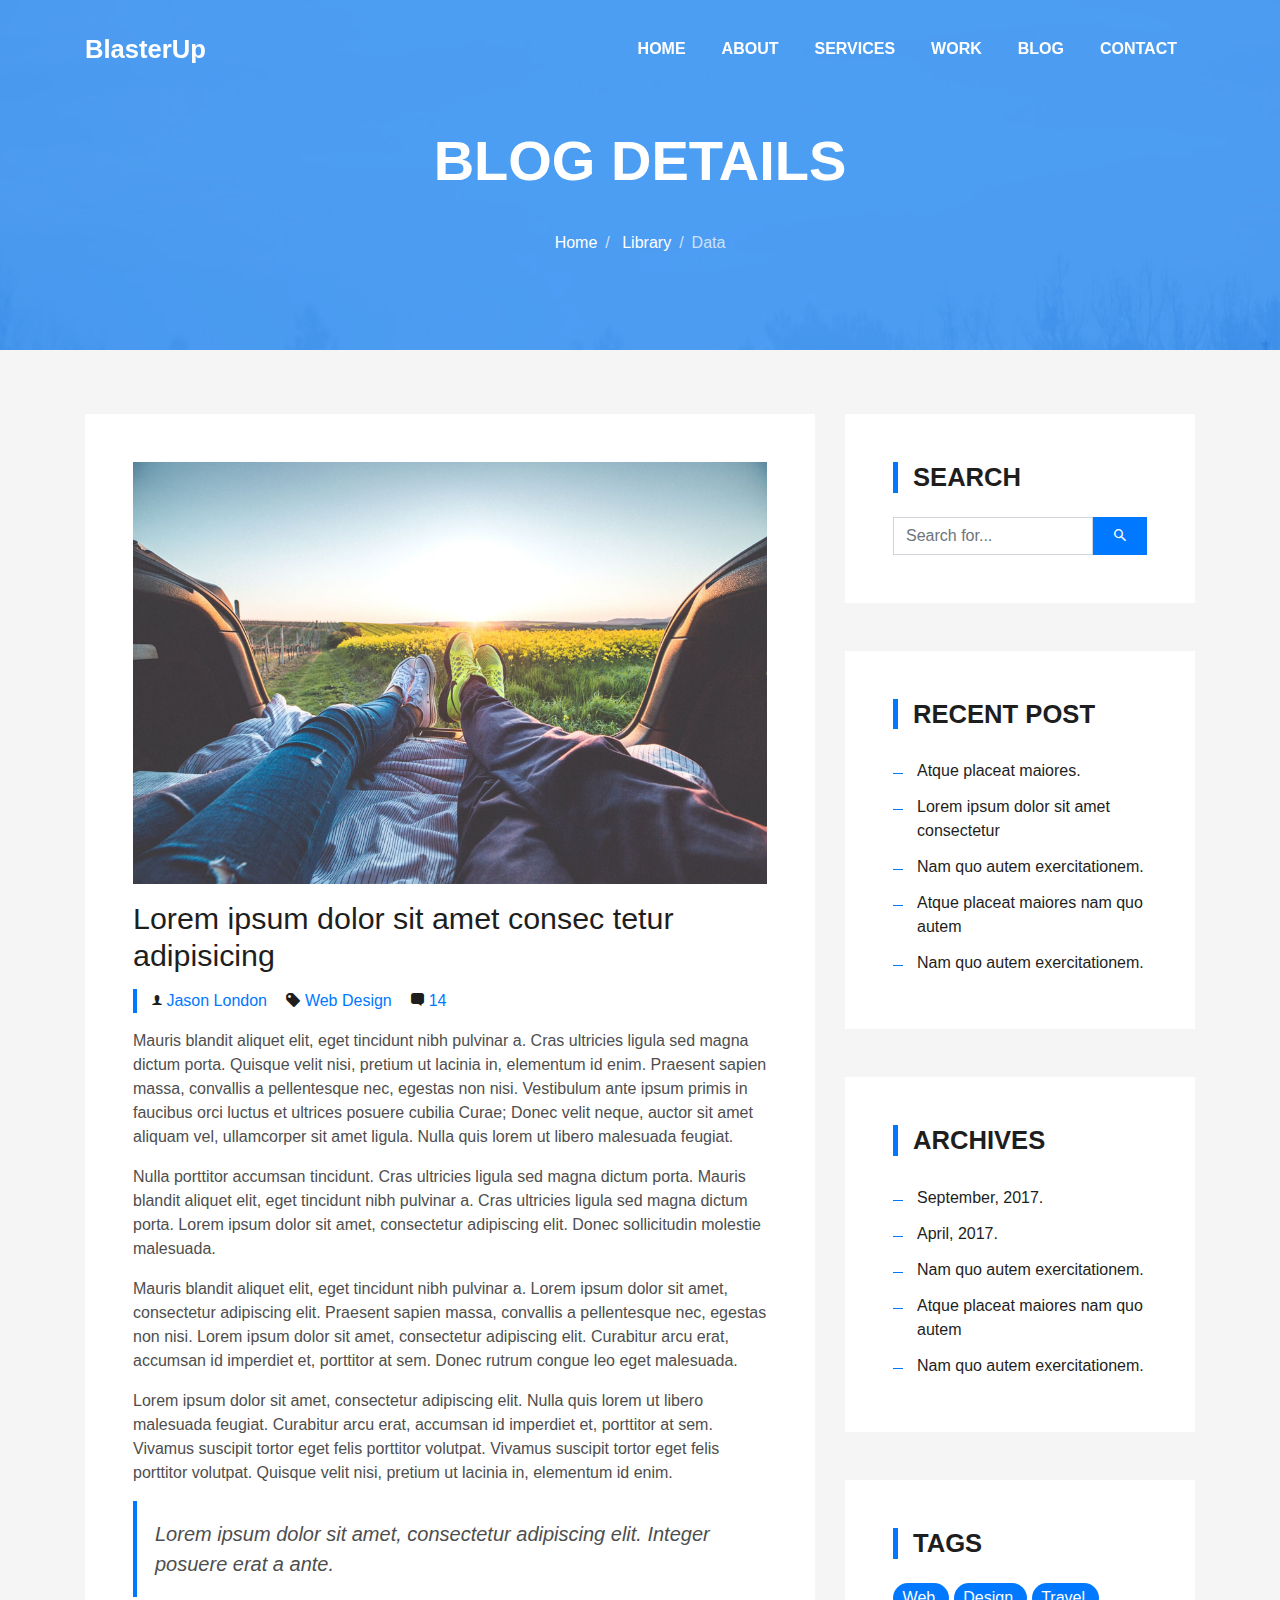
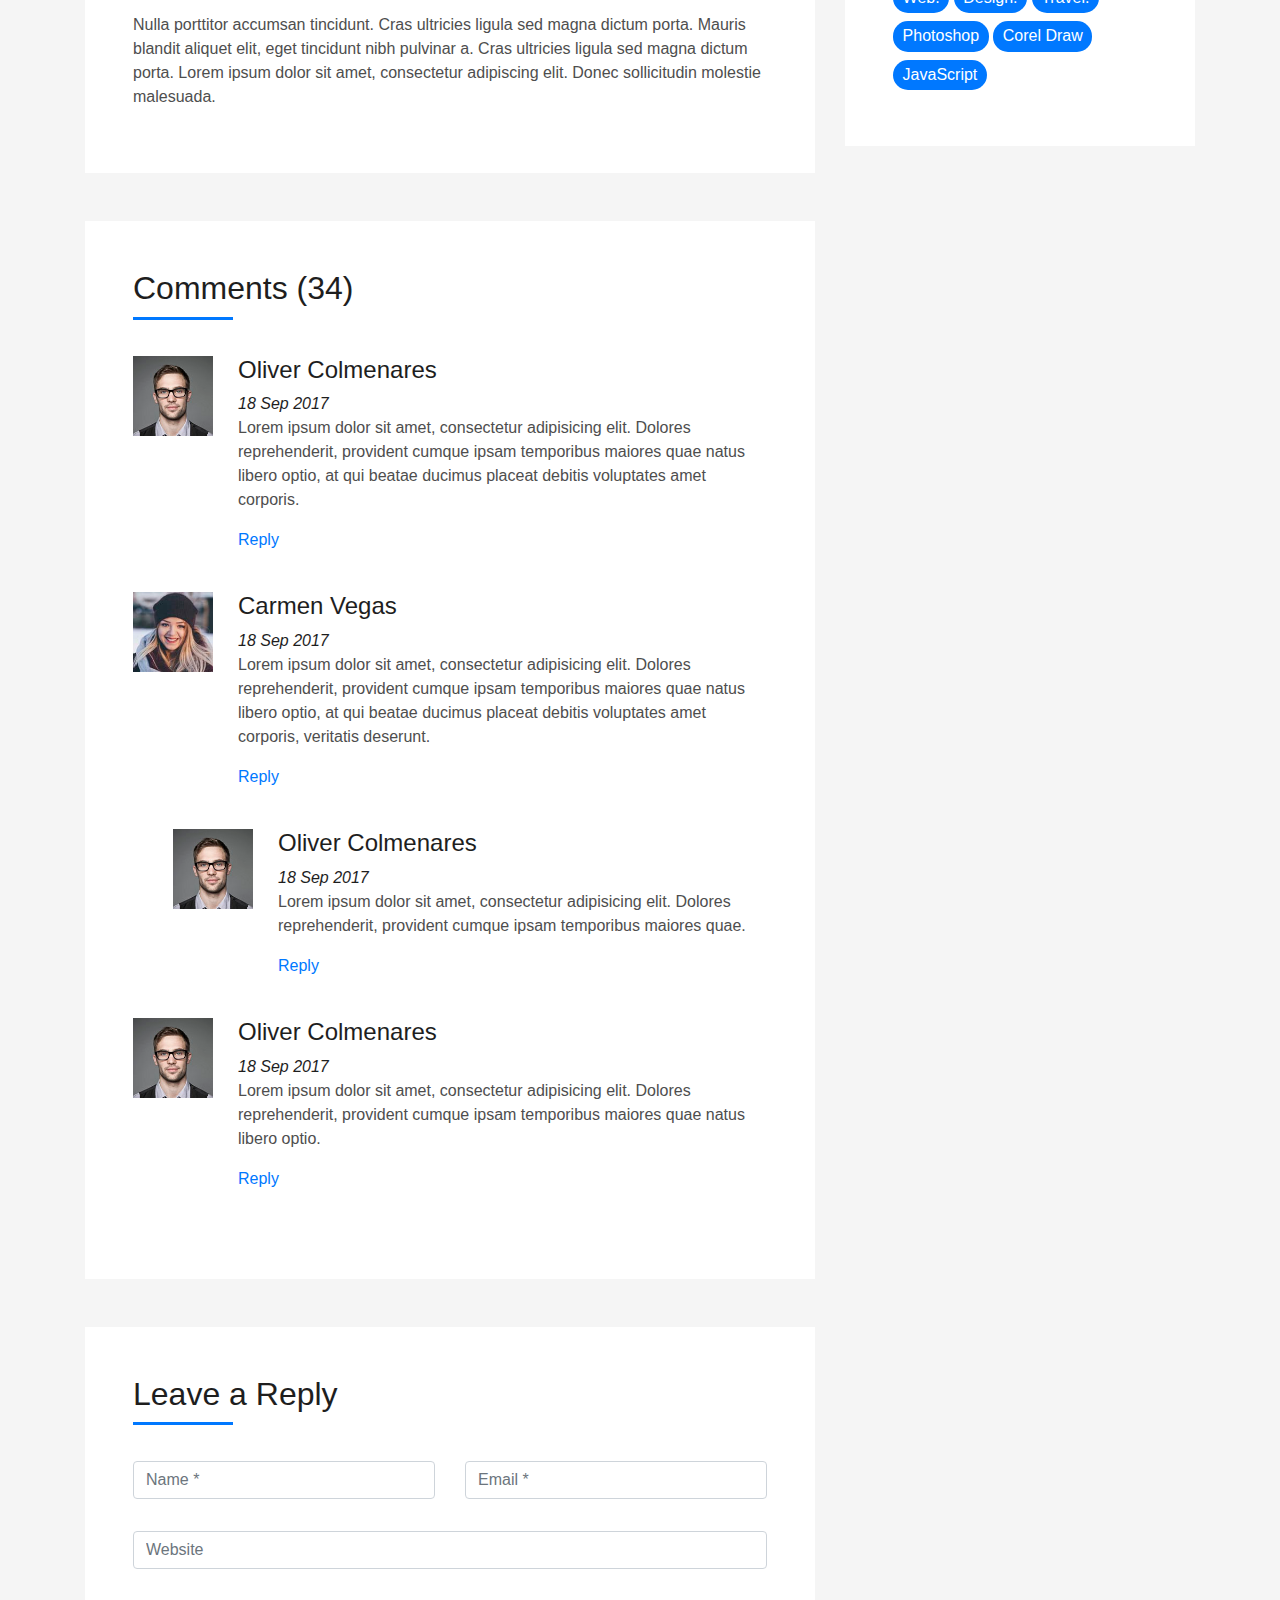
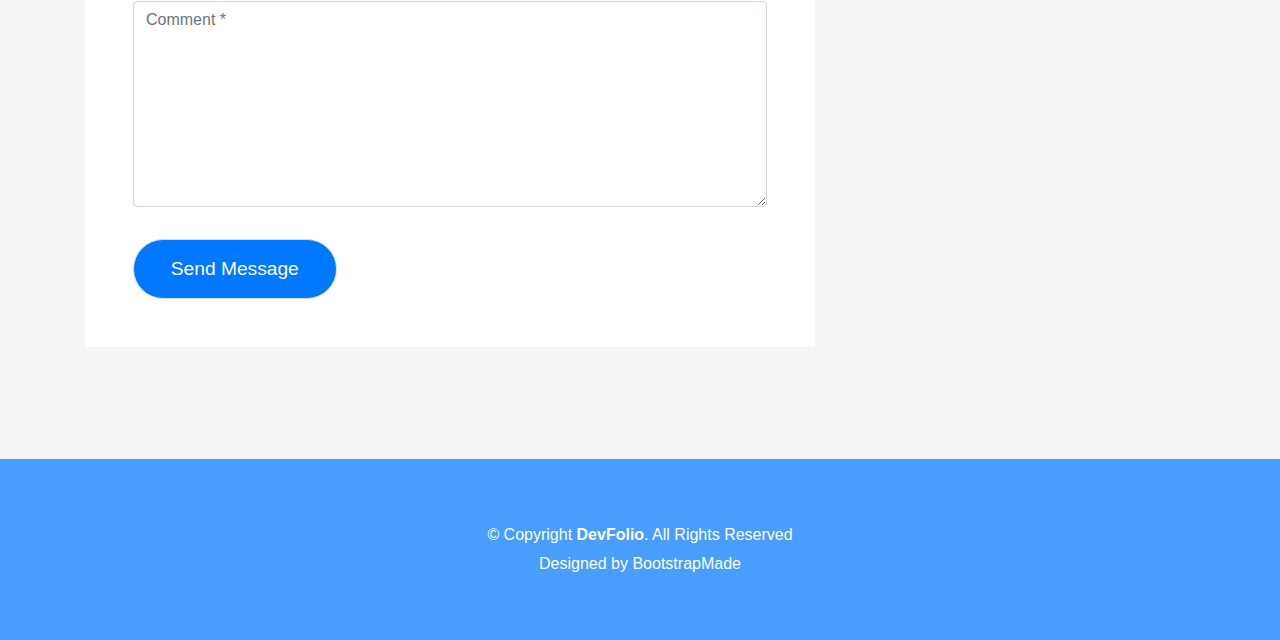
<file: blog-single.html>
<!DOCTYPE html>
<html lang="en">
  <head>
    <meta charset="utf-8" />
    <title>DevFolio Bootstrap Template</title>
    <meta content="width=device-width, initial-scale=1.0" name="viewport" />
    <meta content="" name="keywords" />
    <meta content="" name="description" />

    <!-- Favicons -->
    <link href="img/favicon.png" rel="icon" />
    <link href="img/apple-touch-icon.png" rel="apple-touch-icon" />

    <!-- Bootstrap CSS File -->
    <link href="lib/bootstrap/css/bootstrap.min.css" rel="stylesheet" />

    <!-- Libraries CSS Files -->
    <link href="lib/font-awesome/css/font-awesome.min.css" rel="stylesheet" />
    <link href="lib/animate/animate.min.css" rel="stylesheet" />
    <link href="lib/ionicons/css/ionicons.min.css" rel="stylesheet" />
    <link href="lib/owlcarousel/assets/owl.carousel.min.css" rel="stylesheet" />
    <link href="lib/lightbox/css/lightbox.min.css" rel="stylesheet" />

    <!-- Main Stylesheet File -->
    <link href="css/style.css" rel="stylesheet" />

    <!-- =======================================================
    Theme Name: DevFolio
    Theme URL: https://bootstrapmade.com/devfolio-bootstrap-portfolio-html-template/
    Author: BootstrapMade.com
    License: https://bootstrapmade.com/license/
  ======================================================= -->
  </head>

  <body>
    <!--/ Nav Star /-->
    <nav
      class="navbar navbar-b navbar-trans navbar-expand-md fixed-top"
      id="mainNav"
    >
      <div class="container">
        <a class="navbar-brand js-scroll" href="#page-top">BlasterUp</a>
        <button
          class="navbar-toggler collapsed"
          type="button"
          data-toggle="collapse"
          data-target="#navbarDefault"
          aria-controls="navbarDefault"
          aria-expanded="false"
          aria-label="Toggle navigation"
        >
          <span></span>
          <span></span>
          <span></span>
        </button>
        <div
          class="navbar-collapse collapse justify-content-end"
          id="navbarDefault"
        >
          <ul class="navbar-nav">
            <li class="nav-item">
              <a class="nav-link js-scroll" href="index.html">Home</a>
            </li>
            <li class="nav-item">
              <a class="nav-link js-scroll" href="#">About</a>
            </li>
            <li class="nav-item">
              <a class="nav-link js-scroll" href="#">Services</a>
            </li>
            <li class="nav-item">
              <a class="nav-link js-scroll" href="#">Work</a>
            </li>
            <li class="nav-item">
              <a class="nav-link js-scroll" href="#">Blog</a>
            </li>
            <li class="nav-item">
              <a class="nav-link js-scroll" href="#">Contact</a>
            </li>
          </ul>
        </div>
      </div>
    </nav>
    <!--/ Nav End /-->

    <!--/ Intro Skew Star /-->
    <div
      class="intro intro-single route bg-image"
      style="background-image: url(img/overlay-bg.jpg)"
    >
      <div class="overlay-mf"></div>
      <div class="intro-content display-table">
        <div class="table-cell">
          <div class="container">
            <h2 class="intro-title mb-4">Blog Details</h2>
            <ol class="breadcrumb d-flex justify-content-center">
              <li class="breadcrumb-item">
                <a href="#">Home</a>
              </li>
              <li class="breadcrumb-item">
                <a href="#">Library</a>
              </li>
              <li class="breadcrumb-item active">Data</li>
            </ol>
          </div>
        </div>
      </div>
    </div>
    <!--/ Intro Skew End /-->

    <!--/ Section Blog-Single Star /-->
    <section class="blog-wrapper sect-pt4" id="blog">
      <div class="container">
        <div class="row">
          <div class="col-md-8">
            <div class="post-box">
              <div class="post-thumb">
                <img src="img/post-1.jpg" class="img-fluid" alt="" />
              </div>
              <div class="post-meta">
                <h1 class="article-title">
                  Lorem ipsum dolor sit amet consec tetur adipisicing
                </h1>
                <ul>
                  <li>
                    <span class="ion-ios-person"></span>
                    <a href="#">Jason London</a>
                  </li>
                  <li>
                    <span class="ion-pricetag"></span>
                    <a href="#">Web Design</a>
                  </li>
                  <li>
                    <span class="ion-chatbox"></span>
                    <a href="#">14</a>
                  </li>
                </ul>
              </div>
              <div class="article-content">
                <p>
                  Mauris blandit aliquet elit, eget tincidunt nibh pulvinar a.
                  Cras ultricies ligula sed magna dictum porta. Quisque velit
                  nisi, pretium ut lacinia in, elementum id enim. Praesent
                  sapien massa, convallis a pellentesque nec, egestas non nisi.
                  Vestibulum ante ipsum primis in faucibus orci luctus et
                  ultrices posuere cubilia Curae; Donec velit neque, auctor sit
                  amet aliquam vel, ullamcorper sit amet ligula. Nulla quis
                  lorem ut libero malesuada feugiat.
                </p>
                <p>
                  Nulla porttitor accumsan tincidunt. Cras ultricies ligula sed
                  magna dictum porta. Mauris blandit aliquet elit, eget
                  tincidunt nibh pulvinar a. Cras ultricies ligula sed magna
                  dictum porta. Lorem ipsum dolor sit amet, consectetur
                  adipiscing elit. Donec sollicitudin molestie malesuada.
                </p>
                <p>
                  Mauris blandit aliquet elit, eget tincidunt nibh pulvinar a.
                  Lorem ipsum dolor sit amet, consectetur adipiscing elit.
                  Praesent sapien massa, convallis a pellentesque nec, egestas
                  non nisi. Lorem ipsum dolor sit amet, consectetur adipiscing
                  elit. Curabitur arcu erat, accumsan id imperdiet et, porttitor
                  at sem. Donec rutrum congue leo eget malesuada.
                </p>
                <p>
                  Lorem ipsum dolor sit amet, consectetur adipiscing elit. Nulla
                  quis lorem ut libero malesuada feugiat. Curabitur arcu erat,
                  accumsan id imperdiet et, porttitor at sem. Vivamus suscipit
                  tortor eget felis porttitor volutpat. Vivamus suscipit tortor
                  eget felis porttitor volutpat. Quisque velit nisi, pretium ut
                  lacinia in, elementum id enim.
                </p>
                <blockquote class="blockquote">
                  <p class="mb-0">
                    Lorem ipsum dolor sit amet, consectetur adipiscing elit.
                    Integer posuere erat a ante.
                  </p>
                </blockquote>
                <p>
                  Nulla porttitor accumsan tincidunt. Cras ultricies ligula sed
                  magna dictum porta. Mauris blandit aliquet elit, eget
                  tincidunt nibh pulvinar a. Cras ultricies ligula sed magna
                  dictum porta. Lorem ipsum dolor sit amet, consectetur
                  adipiscing elit. Donec sollicitudin molestie malesuada.
                </p>
              </div>
            </div>
            <div class="box-comments">
              <div class="title-box-2">
                <h4 class="title-comments title-left">Comments (34)</h4>
              </div>
              <ul class="list-comments">
                <li>
                  <div class="comment-avatar">
                    <img src="img/testimonial-2.jpg" alt="" />
                  </div>
                  <div class="comment-details">
                    <h4 class="comment-author">Oliver Colmenares</h4>
                    <span>18 Sep 2017</span>
                    <p>
                      Lorem ipsum dolor sit amet, consectetur adipisicing elit.
                      Dolores reprehenderit, provident cumque ipsam temporibus
                      maiores quae natus libero optio, at qui beatae ducimus
                      placeat debitis voluptates amet corporis.
                    </p>
                    <a href="3">Reply</a>
                  </div>
                </li>
                <li>
                  <div class="comment-avatar">
                    <img src="img/testimonial-4.jpg" alt="" />
                  </div>
                  <div class="comment-details">
                    <h4 class="comment-author">Carmen Vegas</h4>
                    <span>18 Sep 2017</span>
                    <p>
                      Lorem ipsum dolor sit amet, consectetur adipisicing elit.
                      Dolores reprehenderit, provident cumque ipsam temporibus
                      maiores quae natus libero optio, at qui beatae ducimus
                      placeat debitis voluptates amet corporis, veritatis
                      deserunt.
                    </p>
                    <a href="3">Reply</a>
                  </div>
                </li>
                <li class="comment-children">
                  <div class="comment-avatar">
                    <img src="img/testimonial-2.jpg" alt="" />
                  </div>
                  <div class="comment-details">
                    <h4 class="comment-author">Oliver Colmenares</h4>
                    <span>18 Sep 2017</span>
                    <p>
                      Lorem ipsum dolor sit amet, consectetur adipisicing elit.
                      Dolores reprehenderit, provident cumque ipsam temporibus
                      maiores quae.
                    </p>
                    <a href="3">Reply</a>
                  </div>
                </li>
                <li>
                  <div class="comment-avatar">
                    <img src="img/testimonial-2.jpg" alt="" />
                  </div>
                  <div class="comment-details">
                    <h4 class="comment-author">Oliver Colmenares</h4>
                    <span>18 Sep 2017</span>
                    <p>
                      Lorem ipsum dolor sit amet, consectetur adipisicing elit.
                      Dolores reprehenderit, provident cumque ipsam temporibus
                      maiores quae natus libero optio.
                    </p>
                    <a href="3">Reply</a>
                  </div>
                </li>
              </ul>
            </div>
            <div class="form-comments">
              <div class="title-box-2">
                <h3 class="title-left">
                  Leave a Reply
                </h3>
              </div>
              <form class="form-mf">
                <div class="row">
                  <div class="col-md-6 mb-3">
                    <div class="form-group">
                      <input
                        type="text"
                        class="form-control input-mf"
                        id="inputName"
                        placeholder="Name *"
                        required
                      />
                    </div>
                  </div>
                  <div class="col-md-6 mb-3">
                    <div class="form-group">
                      <input
                        type="email"
                        class="form-control input-mf"
                        id="inputEmail1"
                        placeholder="Email *"
                        required
                      />
                    </div>
                  </div>
                  <div class="col-md-12 mb-3">
                    <div class="form-group">
                      <input
                        type="url"
                        class="form-control input-mf"
                        id="inputUrl"
                        placeholder="Website"
                      />
                    </div>
                  </div>
                  <div class="col-md-12 mb-3">
                    <div class="form-group">
                      <textarea
                        id="textMessage"
                        class="form-control input-mf"
                        placeholder="Comment *"
                        name="message"
                        cols="45"
                        rows="8"
                        required
                      ></textarea>
                    </div>
                  </div>
                  <div class="col-md-12">
                    <button
                      type="submit"
                      class="button button-a button-big button-rouded"
                    >
                      Send Message
                    </button>
                  </div>
                </div>
              </form>
            </div>
          </div>
          <div class="col-md-4">
            <div class="widget-sidebar sidebar-search">
              <h5 class="sidebar-title">Search</h5>
              <div class="sidebar-content">
                <form>
                  <div class="input-group">
                    <input
                      type="text"
                      class="form-control"
                      placeholder="Search for..."
                      aria-label="Search for..."
                    />
                    <span class="input-group-btn">
                      <button
                        class="btn btn-secondary btn-search"
                        type="button"
                      >
                        <span class="ion-android-search"></span>
                      </button>
                    </span>
                  </div>
                </form>
              </div>
            </div>
            <div class="widget-sidebar">
              <h5 class="sidebar-title">Recent Post</h5>
              <div class="sidebar-content">
                <ul class="list-sidebar">
                  <li>
                    <a href="#">Atque placeat maiores.</a>
                  </li>
                  <li>
                    <a href="#">Lorem ipsum dolor sit amet consectetur</a>
                  </li>
                  <li>
                    <a href="#">Nam quo autem exercitationem.</a>
                  </li>
                  <li>
                    <a href="#">Atque placeat maiores nam quo autem</a>
                  </li>
                  <li>
                    <a href="#">Nam quo autem exercitationem.</a>
                  </li>
                </ul>
              </div>
            </div>
            <div class="widget-sidebar">
              <h5 class="sidebar-title">Archives</h5>
              <div class="sidebar-content">
                <ul class="list-sidebar">
                  <li>
                    <a href="#">September, 2017.</a>
                  </li>
                  <li>
                    <a href="#">April, 2017.</a>
                  </li>
                  <li>
                    <a href="#">Nam quo autem exercitationem.</a>
                  </li>
                  <li>
                    <a href="#">Atque placeat maiores nam quo autem</a>
                  </li>
                  <li>
                    <a href="#">Nam quo autem exercitationem.</a>
                  </li>
                </ul>
              </div>
            </div>
            <div class="widget-sidebar widget-tags">
              <h5 class="sidebar-title">Tags</h5>
              <div class="sidebar-content">
                <ul>
                  <li>
                    <a href="#">Web.</a>
                  </li>
                  <li>
                    <a href="#">Design.</a>
                  </li>
                  <li>
                    <a href="#">Travel.</a>
                  </li>
                  <li>
                    <a href="#">Photoshop</a>
                  </li>
                  <li>
                    <a href="#">Corel Draw</a>
                  </li>
                  <li>
                    <a href="#">JavaScript</a>
                  </li>
                </ul>
              </div>
            </div>
          </div>
        </div>
      </div>
    </section>
    <!--/ Section Blog-Single End /-->

    <!--/ Section Contact-Footer Star /-->
    <section
      class="paralax-mf footer-paralax bg-image sect-mt4 route"
      style="background-image: url(img/overlay-bg.jpg)"
    >
      <div class="overlay-mf"></div>
      <footer>
        <div class="container">
          <div class="row">
            <div class="col-sm-12">
              <div class="copyright-box">
                <p class="copyright">
                  &copy; Copyright <strong>DevFolio</strong>. All Rights
                  Reserved
                </p>
                <div class="credits">
                  <!--
                  All the links in the footer should remain intact.
                  You can delete the links only if you purchased the pro version.
                  Licensing information: https://bootstrapmade.com/license/
                  Purchase the pro version with working PHP/AJAX contact form: https://bootstrapmade.com/buy/?theme=DevFolio
                -->
                  Designed by
                  <a href="https://bootstrapmade.com/">BootstrapMade</a>
                </div>
              </div>
            </div>
          </div>
        </div>
      </footer>
    </section>
    <!--/ Section Contact-footer End /-->

    <a href="#" class="back-to-top"><i class="fa fa-chevron-up"></i></a>
    <div id="preloader"></div>

    <!-- JavaScript Libraries -->
    <script src="lib/jquery/jquery.min.js"></script>
    <script src="lib/jquery/jquery-migrate.min.js"></script>
    <script src="lib/popper/popper.min.js"></script>
    <script src="lib/bootstrap/js/bootstrap.min.js"></script>
    <script src="lib/easing/easing.min.js"></script>
    <script src="lib/counterup/jquery.waypoints.min.js"></script>
    <script src="lib/counterup/jquery.counterup.js"></script>
    <script src="lib/owlcarousel/owl.carousel.min.js"></script>
    <script src="lib/lightbox/js/lightbox.min.js"></script>
    <script src="lib/typed/typed.min.js"></script>
    <!-- Contact Form JavaScript File -->
    <script src="contactform/contactform.js"></script>

    <!-- Template Main Javascript File -->
    <script src="js/main.js"></script>
  </body>
</html>
</file>
<file: css/style.css>
/*
  Theme Name: DevFolio
  Theme URL: https://bootstrapmade.com/devfolio-bootstrap-portfolio-html-template/
  Author: BootstrapMade.com
  License: https://bootstrapmade.com/license/
*/

/*======================================
//--//-->   STYLES GENERALES
======================================*/

@font-face{
  font-family: brandon-grotesque, sans-serif;
font-weight: 700;
font-style: normal;
}
body {
  background-color: #f5f5f5;
  color: #4e4e4e;
}

h1,
h2,
h3,
h4,
h5,
h6 {
  color: #1e1e1e;
}

a {
  color: #1e1e1e;
  transition: all 0.5s ease-in-out;
}

a:hover {
  color: #0078ff;
  text-decoration: none;
  transition: all 0.5s ease-in-out;
}

.p-r {
  position: relative;
}

.color-a {
  color: #0078ff;
}

.color-d {
  color: #f5f5f5;
}

.color-text-a {
  color: #4e4e4e;
}

.box-shadow,
.paralax-mf,
.service-box,
.work-box,
.card-blog {
  box-shadow: 0 13px 8px -10px rgba(0, 0, 0, 0.1);
}

.box-shadow-a,
.button:hover {
  box-shadow: 0 0 0 4px #cde1f8;
}

.display-5 {
  font-size: 2.5rem;
  font-weight: 300;
  line-height: 1.1;
}

.display-6 {
  font-size: 2rem;
  font-weight: 300;
  line-height: 1.1;
}

.avatar {
  width: 32px;
  height: 32px;
  margin-right: 4px;
  overflow: hidden;
}

.bg-image {
  background-repeat: no-repeat;
  background-attachment: fixed;
  background-size: cover;
  background-position: center center;
}

.overlay-mf {
  background-color: #0078ff;
}

.overlay-mf {
  position: absolute;
  top: 0;
  left: 0px;
  padding: 0;
  height: 100%;
  width: 100%;
  opacity: .7;
}

.paralax-mf {
  position: relative;
  padding: 8rem 0;
}

.display-table {
  width: 100%;
  height: 100%;
  display: table;
}

.table-cell {
  display: table-cell;
  vertical-align: middle;
}

/*--/ Sections /--*/

.sect-4 {
  padding: 4rem 0;
}

.sect-pt4 {
  padding-top: 4rem;
}

.sect-mt4 {
  margin-top: 4rem;
}

/*--/ Title s /--*/

.title-s {
  font-weight: 600;
  color: #1e1e1e;
  font-size: 1.1rem;
}

/*--/ Title A /--*/

.title-box {
  margin-bottom: 4rem;
}

.title-a {
  font-size: 3rem;
  font-weight: bold;
  text-transform: uppercase;
}

.subtitle-a {
  color: #4e4e4e;
}

.line-mf {
  width: 40px;
  height: 5px;
  background-color: #0078ff;
  margin: 0 auto;
}

/*--/ Title Left /--*/

.title-box-2 {
  margin-bottom: 3rem;
}

.title-left {
  font-size: 2rem;
  position: relative;
}

.title-left:before {
  content: '';
  position: absolute;
  height: 3px;
  background-color: #0078ff;
  width: 100px;
  bottom: -12px;
}

/*------/ Box /------*/

.box-pl2 {
  padding-left: 2rem;
}

.box-shadow-full {
  padding: 3rem 1.25rem;
  position: relative;
  background-color: #fff;
  margin-bottom: 3rem;
  z-index: 2;
  box-shadow: 0 1px 1px 0 rgba(0, 0, 0, 0.06), 0 2px 5px 0 rgba(0, 0, 0, 0.2);
}

/*------/ Socials /------*/

.socials {
  padding: 1.5rem 0;
}

.socials ul li {
  display: inline-block;
}

.socials .ico-circle {
  height: 40px;
  width: 40px;
  font-size: 1.7rem;
  border-radius: 50%;
  line-height: 1.4;
  margin: 0 15px 0 0;
  box-shadow: 0 0 0 3px #0078ff;
  transition: all 500ms ease;
}

.socials .ico-circle:hover {
  background-color: #0078ff;
  color: #fff;
  box-shadow: 0 0 0 3px #cde1f8;
  transition: all 500ms ease;
}

/*------/ Ul resect /------*/

.ul-resect,
.socials ul,
.list-ico,
.blog-wrapper .post-meta ul,
.box-comments .list-comments,
.widget-sidebar .list-sidebar,
.widget-tags ul {
  list-style: none;
  padding-left: 0;
  margin-bottom: 0;
}

.list-ico {
  line-height: 2;
}

.list-ico span {
  color: #0078ff;
  margin-right: 10px;
}

/*------/ Ico Circle /------*/

.ico-circle {
  height: 100px;
  width: 100px;
  font-size: 2rem;
  border-radius: 50%;
  line-height: 1.55;
  margin: 0 auto;
  text-align: center;
  box-shadow: 0 0 0 10px #0078ff;
  display: block;
}

/*------/ Owl Carousel /------*/

.owl-theme .owl-dots {
  text-align: center;
  margin-top: 18px;
}

.owl-theme .owl-dots .owl-dot {
  display: inline-block;
}

.owl-theme .owl-dots .owl-dot span {
  width: 18px;
  height: 7px;
  margin: 5px 5px;
  background: #cde1f8;
  border: 0px solid #cde1f8;
  display: block;
  transition: all 0.6s ease-in-out;
  cursor: pointer;
}

.owl-theme .owl-dots .owl-dot:hover span {
  background-color: #cde1f8;
}

.owl-theme .owl-dots .owl-dot.active span {
  background-color: #1B1B1B;
  width: 25px;
}

/*--/ Scrolltop s /--*/

.scrolltop-mf {
  position: relative;
  display: none;
}

.scrolltop-mf span {
  z-index: 999;
  position: fixed;
  width: 42px;
  height: 42px;
  background-color: #0078ff;
  opacity: .7;
  font-size: 1.6rem;
  line-height: 1.5;
  text-align: center;
  color: #fff;
  top: auto;
  left: auto;
  right: 30px;
  bottom: 50px;
  cursor: pointer;
  border-radius: 50%;
}

/* Back to top button */

.back-to-top {
  position: fixed;
  display: none;
  background: #0078ff;
  color: #fff;
  width: 44px;
  height: 44px;
  text-align: center;
  line-height: 1;
  font-size: 16px;
  border-radius: 50%;
  right: 15px;
  bottom: 15px;
  transition: background 0.5s;
  z-index: 11;
}

.back-to-top i {
  padding-top: 12px;
  color: #fff;
}

/* Prelaoder */

#preloader {
  position: fixed;
  top: 0;
  left: 0;
  right: 0;
  bottom: 0;
  z-index: 9999;
  overflow: hidden;
  background: #fff;
}

#preloader:before {
  content: "";
  position: fixed;
  top: calc(50% - 30px);
  left: calc(50% - 30px);
  border: 6px solid #f2f2f2;
  border-top: 6px solid #0078ff;
  border-radius: 50%;
  width: 60px;
  height: 60px;
  -webkit-animation: animate-preloader 1s linear infinite;
  animation: animate-preloader 1s linear infinite;
}

@-webkit-keyframes animate-preloader {
  0% {
    -webkit-transform: rotate(0deg);
    transform: rotate(0deg);
  }

  100% {
    -webkit-transform: rotate(360deg);
    transform: rotate(360deg);
  }
}

@keyframes animate-preloader {
  0% {
    -webkit-transform: rotate(0deg);
    transform: rotate(0deg);
  }

  100% {
    -webkit-transform: rotate(360deg);
    transform: rotate(360deg);
  }
}

/*======================================
//--//-->   NAVBAR
======================================*/

.navbar-b {
  transition: all .5s ease-in-out;
  background-color: transparent;
  padding-top: 1.563rem;
  padding-bottom: 1.563rem;
}

.navbar-b.navbar-reduce {
  box-shadow: 0px 6px 9px 0px rgba(0, 0, 0, 0.06);
}

.navbar-b.navbar-trans .nav-item,
.navbar-b.navbar-reduce .nav-item {
  position: relative;
  padding-right: 10px;
  padding-left: 0;
}

.navbar-b.navbar-trans .nav-link,
.navbar-b.navbar-reduce .nav-link {
  color: #fff;
  text-transform: uppercase;
  font-weight: 600;
}

.navbar-b.navbar-trans .nav-link:before,
.navbar-b.navbar-reduce .nav-link:before {
  content: '';
  position: absolute;
  margin-left: 0px;
  width: 0%;
  bottom: 0;
  left: 0;
  height: 2px;
  transition: all 500ms ease;
}

.navbar-b.navbar-trans .nav-link:hover,
.navbar-b.navbar-reduce .nav-link:hover {
  color: #1B1B1B;
}

.navbar-b.navbar-trans .nav-link:hover:before,
.navbar-b.navbar-reduce .nav-link:hover:before {
  width: 35px;
}

.navbar-b.navbar-trans .show > .nav-link:before,
.navbar-b.navbar-trans .active > .nav-link:before,
.navbar-b.navbar-trans .nav-link.show:before,
.navbar-b.navbar-trans .nav-link.active:before,
.navbar-b.navbar-reduce .show > .nav-link:before,
.navbar-b.navbar-reduce .active > .nav-link:before,
.navbar-b.navbar-reduce .nav-link.show:before,
.navbar-b.navbar-reduce .nav-link.active:before {
  width: 35px;
}

.navbar-b.navbar-trans .nav-link:before {
  background-color: #fff;
}

.navbar-b.navbar-trans .nav-link:hover {
  color: #fff;
}

.navbar-b.navbar-trans .show > .nav-link,
.navbar-b.navbar-trans .active > .nav-link,
.navbar-b.navbar-trans .nav-link.show,
.navbar-b.navbar-trans .nav-link.active {
  color: #fff;
}

.navbar-b.navbar-reduce {
  transition: all .5s ease-in-out;
  background-color: #fff;
  padding-top: 15px;
  padding-bottom: 15px;
}

.navbar-b.navbar-reduce .nav-link {
  color: #0078ff;
}

.navbar-b.navbar-reduce .nav-link:before {
  background-color: #0078ff;
}

.navbar-b.navbar-reduce .nav-link:hover {
  color: #0078ff;
}

.navbar-b.navbar-reduce .show > .nav-link,
.navbar-b.navbar-reduce .active > .nav-link,
.navbar-b.navbar-reduce .nav-link.show,
.navbar-b.navbar-reduce .nav-link.active {
  color: #0078ff;
}

.navbar-b.navbar-reduce .navbar-brand {
  color: #0078ff;
}

.navbar-b.navbar-reduce .navbar-toggler span {
  background-color: #1B1B1B;
}

.navbar-b .navbar-brand {
  color: #fff;
  font-size: 1.6rem;
  font-weight: 600;
}

.navbar-b .navbar-nav .dropdown-item.show .dropdown-menu,
.navbar-b .dropdown.show .dropdown-menu,
.navbar-b .dropdown-btn.show .dropdown-menu {
  -webkit-transform: translate3d(0px, 0px, 0px);
  transform: translate3d(0px, 0px, 0px);
  visibility: visible !important;
}

.navbar-b .dropdown-menu {
  margin: 1.12rem 0 0;
  border-radius: 0;
}

.navbar-b .dropdown-menu .dropdown-item {
  padding: .7rem 1.7rem;
  transition: all 500ms ease;
}

.navbar-b .dropdown-menu .dropdown-item:hover {
  background-color: #0078ff;
  color: #fff;
  transition: all 500ms ease;
}

.navbar-b .dropdown-menu .dropdown-item.active {
  background-color: #0078ff;
}

/*--/ Hamburger Navbar /--*/

.navbar-toggler {
  position: relative;
}

.navbar-toggler:focus,
.navbar-toggler:active {
  outline: 0;
}

.navbar-toggler span {
  display: block;
  background-color: #fff;
  height: 3px;
  width: 25px;
  margin-top: 4px;
  margin-bottom: 4px;
  -webkit-transform: rotate(0deg);
  transform: rotate(0deg);
  left: 0;
  opacity: 1;
}

.navbar-toggler span:nth-child(1),
.navbar-toggler span:nth-child(3) {
  transition: -webkit-transform .35s ease-in-out;
  transition: transform .35s ease-in-out;
  transition: transform .35s ease-in-out, -webkit-transform .35s ease-in-out;
}

.navbar-toggler:not(.collapsed) span:nth-child(1) {
  position: absolute;
  left: 12px;
  top: 10px;
  -webkit-transform: rotate(135deg);
  transform: rotate(135deg);
  opacity: 0.9;
}

.navbar-toggler:not(.collapsed) span:nth-child(2) {
  height: 12px;
  visibility: hidden;
  background-color: transparent;
}

.navbar-toggler:not(.collapsed) span:nth-child(3) {
  position: absolute;
  left: 12px;
  top: 10px;
  -webkit-transform: rotate(-135deg);
  transform: rotate(-135deg);
  opacity: 0.9;
}

/*======================================
//--//-->   INTRO
======================================*/

.intro {
  height: 100vh;
  position: relative;
  color: #fff;
}

.intro .intro-content {
  text-align: center;
  position: absolute;
}

.intro .overlay-itro {
  background-color: rgba(0, 0, 0, 0.6);
  position: absolute;
  top: 0;
  left: 0px;
  padding: 0;
  height: 100%;
  width: 100%;
  opacity: .9;
}

.intro .intro-title {
  color: #fff;
  font-weight: 600;
  font-size: 3rem;
}

.intro .intro-subtitle {
  font-size: 1.5rem;
  font-weight: 300;
}

.intro .text-slider-items {
  display: none;
}

.intro-single {
  height: 350px;
}

.intro-single .intro-content {
  margin-top: 30px;
}

.intro-single .intro-title {
  text-transform: uppercase;
  font-size: 3rem;
}

.intro-single .breadcrumb {
  background-color: transparent;
  color: #0078ff;
}

.intro-single .breadcrumb .breadcrumb-item:before {
  color: #cde1f8;
}

.intro-single .breadcrumb .breadcrumb-item.active {
  color: #cde1f8;
}

.intro-single .breadcrumb a {
  color: #fff;
}

/*======================================
//--//-->   ABOUT
======================================*/

.about-mf .box-shadow-full {
  padding-top: 4rem;
  padding-bottom: 4rem;
}

.about-mf .about-img {
  margin-bottom: 2rem;
}

.about-mf .about-img img {
  margin-left: 10px;
}

.skill-mf span {
  color: #4e4e4e;
}

.skill-mf .progress {
  background-color: #cde1f8;
  margin: .5rem 0 1.2rem 0;
  border-radius: 0;
  height: .7rem;
}

.skill-mf .progress .progress-bar {
  height: .7rem;
  background-color: #0078ff;
}

/*======================================
//--//-->   SERVICES
======================================*/

.service-box {
  background-color: #fff;
  padding: 2.5rem 1.3rem;
  border-radius: 1rem;
  margin-bottom: 3rem;
}



.service-box:hover .ico-circle {
  transition: all 500ms ease;
  color: #fff;
  background-color: #0078ff;
  box-shadow: 0 0 0 10px #cde1f8;
}

.service-box .service-ico {
  margin-bottom: 1rem;
  color: #1e1e1e;
}

.service-box .ico-circle {
  transition: all 500ms ease;
  font-size: 4rem;
}

.service-box .s-title {
  font-size: 1.4rem;
  text-transform: uppercase;
  text-align: center;
  padding: .4rem 0;
}

.service-box .s-description {
  color: #4e4e4e;
}

/*======================================
//--//-->   COUNTER
======================================*/

.counter-box {
  color: #fff;
  text-align: center;
}

.counter-ico {
  margin-bottom: 1rem;
}

.counter-ico .ico-circle {
  height: 60px;
  width: 60px;
  line-height: 1.8;
  box-shadow: 0 0 0 10px #cde1f8;
}

.counter-num .counter {
  font-size: 2rem;
  margin-bottom: 0;
}

/*======================================
//--//-->   PORTFOLIO
======================================*/

.work-box {
  margin-bottom: 3rem;
  -webkit-backface-visibility: hidden;
  backface-visibility: hidden;
  background-color: #fff;
}

.work-box:hover img {
  -webkit-transform: scale(1.3);
  transform: scale(1.3);
}

.work-img {
  display: block;
  overflow: hidden;
}

.work-img img {
  transition: all 1s;
}

.work-content {
  padding: 2rem 3% 1rem 4%;
}

.work-content .w-more {
  color: #4e4e4e;
  font-size: .8rem;
}

.work-content .w-more .w-ctegory {
  color: #0078ff;
}

.work-content .w-like {
  font-size: 2.5rem;
  color: #0078ff;
  float: right;
}

.work-content .w-like a {
  color: #0078ff;
}

.work-content .w-like .num-like {
  font-size: .7rem;
}

.w-title {
  font-size: 1.2rem;
}

/*======================================
//--//-->   TESTIMONIALS
======================================*/

.testimonials .owl-carousel .owl-item img {
  width: auto;
}

.testimonial-box {
  color: #fff;
  text-align: center;
}

.testimonial-box .author-test {
  margin-top: 1rem;
}

.testimonial-box .author-test img {
  margin: 0 auto;
}

.testimonial-box .author {
  color: #fff;
  text-transform: uppercase;
  font-weight: 600;
  margin: 1rem 0;
  display: block;
  font-size: 1.4rem;
}

.testimonial-box .comit {
  font-size: 2rem;
  color: #0078ff;
  background-color: #fff;
  width: 52px;
  height: 52px;
  display: block;
  margin: 0 auto;
  border-radius: 50%;
  line-height: 1.6;
}

/*======================================
//--//-->   BLOG
======================================*/

.card-blog .card-body {
  position: relative;
}

.card-blog .card-category-box {
  position: absolute;
  text-align: center;
  top: -16px;
  left: 15px;
  right: 15px;
  line-height: 25px;
  overflow: hidden;
}

.card-blog .card-category {
  display: inline-block;
  color: #fff;
  padding: 0 15px 5px;
  overflow: hidden;
  background-color: #0078ff;
  border-radius: 4px;
}

.card-blog .card-category .category {
  color: #fff;
  display: inline-block;
  text-transform: uppercase;
  font-size: .7rem;
  letter-spacing: .1px;
  margin-bottom: 0;
}

.card-blog .card-title {
  font-size: 1.3rem;
  margin-top: .6rem;
}

.card-blog .card-description {
  color: #4e4e4e;
}

.card-blog .post-author {
  display: inline-block;
}

.card-blog .post-date {
  color: #4e4e4e;
  display: inline-block;
  float: right;
}

/*======================================
//--//-->   BLOG-SINGLE
======================================*/

.post-box,
.form-comments,
.box-comments,
.widget-sidebar {
  padding: 2rem;
  background-color: #fff;
  margin-bottom: 3rem;
}

.blog-wrapper .article-title {
  font-size: 1.5rem;
}

.blog-wrapper .post-meta {
  margin: 1rem 0;
}

.blog-wrapper .post-meta ul {
  border-left: 4px solid #0078ff;
  margin-top: 1rem;
}

.blog-wrapper .post-meta ul li {
  display: inline-block;
  margin-left: 15px;
}

.blog-wrapper .post-meta ul a {
  color: #0078ff;
}

.blog-wrapper .post-meta ul span {
  color: #1e1e1e;
}

.blog-wrapper .blockquote {
  border-left: 4px solid #0078ff;
  padding: 18px;
  font-style: italic;
}

/*------/ Comments /------*/

.box-comments .list-comments li {
  padding-bottom: 40px;
}

.box-comments .list-comments .comment-avatar {
  display: table-cell;
  vertical-align: top;
}

.box-comments .list-comments .comment-avatar img {
  width: 80px;
  height: 80px;
}

.box-comments .list-comments .comment-author {
  font-size: 1.3rem;
}

.box-comments .list-comments .comment-details {
  display: table-cell;
  vertical-align: top;
  padding-left: 25px;
}

.box-comments .list-comments a {
  color: #0078ff;
}

.box-comments .list-comments span {
  color: #1e1e1e;
  font-style: italic;
}

.box-comments .comment-children {
  margin-left: 40px;
}

/*------/ Sidebar /------*/

.widget-sidebar .sidebar-title {
  font-size: 1.6rem;
  font-weight: 600;
  border-left: 5px solid #0078ff;
  padding-left: 15px;
  text-transform: uppercase;
  margin-bottom: 1.5rem;
}

.widget-sidebar .list-sidebar li {
  position: relative;
  padding: 6px 0 6px 24px;
}

.widget-sidebar .list-sidebar li:before {
  position: absolute;
  content: "";
  width: 10px;
  height: 1px;
  left: 0;
  background-color: #0078ff;
  top: 20px;
}

.sidebar-search input {
  background-color: #fff;
  border-radius: 0;
  transition: all 0.5s ease-in-out;
}

.sidebar-search .btn-search {
  background-color: #0078ff;
  border-color: #0078ff;
  border-radius: 0;
  padding-left: 20px;
  padding-right: 20px;
}

.widget-tags ul li {
  display: inline-block;
  background-color: #0078ff;
  padding: .2rem .6rem;
  margin-bottom: .5rem;
  border-radius: 15px;
}

.widget-tags ul li a {
  color: #fff;
}

/*======================================
//--//-->   CONTACT
======================================*/

.footer-paralax {
  padding: 4rem 0 0 0;
}

.contact-mf {
  margin-top: 4rem;
}

/*======================================
//--//-->   FOOTER
======================================*/

footer {
  text-align: center;
  color: #fff;
  padding-bottom: 4rem;
}

footer .copyright {
  margin-bottom: .3rem;
}

footer .credits {
  margin-bottom: 0;
}

footer .credits a {
  color: #fff;
}

/*======================================
//--//-->   CONtaCT FORM
======================================*/

#sendmessage {
  color: #0078ff;
  border: 1px solid #0078ff;
  display: none;
  text-align: center;
  padding: 15px;
  font-weight: 600;
  margin-bottom: 15px;
}

#errormessage {
  color: red;
  display: none;
  border: 1px solid red;
  text-align: center;
  padding: 15px;
  font-weight: 600;
  margin-bottom: 15px;
}

#sendmessage.show,
#errormessage.show,
.show {
  display: block;
}

.validation {
  color: red;
  display: none;
  margin: 0 0 20px;
  font-weight: 400;
  font-size: 13px;
}

/*======================================
//--//-->   BUTTON
======================================*/

.button {
  display: inline-block;
  padding: .3rem .6rem;
  text-align: center;
  vertical-align: middle;
  -webkit-user-select: none;
  -moz-user-select: none;
  -ms-user-select: none;
  user-select: none;
  font-size: 1rem;
  border-radius: .3rem;
  border: 1px solid transparent;
  transition: all 500ms ease;
  cursor: pointer;
}

.button:focus {
  outline: 0;
}

.button:hover {
  background-color: #0062d3;
  color: #fff;
  transition: all 500ms ease;
}

.button-a {
  background-color: #0078ff;
  color: #fff;
  border-color: #cde1f8;
}

.button-big {
  padding: .9rem 2.3rem;
  font-size: 1.2rem;
}

.button-rouded {
  border-radius: 5rem;
}

.btn-lg {
  padding: .5rem 1rem;
  font-size: 1.25rem;
  line-height: 1.5;
  border-radius: .3rem;
}

@media (min-width: 577px) {
  .counter-box {
    margin-bottom: 1.8rem;
  }
}

@media (min-width: 767px) {
  .about-mf .box-pl2 {
    margin-top: 3rem;
    padding-left: 0rem;
  }

  .card-blog {
    margin-bottom: 3rem;
  }

  .contact-mf .box-pl2 {
    margin-top: 3rem;
    padding-left: 0rem;
  }
}

@media (min-width: 768px) {
  .box-shadow-full {
    padding: 3rem;
  }

  .navbar-b.navbar-trans .nav-item,
  .navbar-b.navbar-reduce .nav-item {
    padding-left: 10px;
  }

  .navbar-b.navbar-trans .nav-link:before,
  .navbar-b.navbar-reduce .nav-link:before {
    margin-left: 18px;
  }

  .intro .intro-title {
    font-size: 4.5rem;
  }

  .intro .intro-subtitle {
    font-size: 2.5rem;
  }

  .intro-single .intro-title {
    font-size: 3.5rem;
  }

  .testimonial-box .description {
    padding: 0 5rem;
  }

  .post-box,
  .form-comments,
  .box-comments,
  .widget-sidebar {
    padding: 3rem;
  }

  .blog-wrapper .article-title {
    font-size: 1.9rem;
  }

  .box-comments .list-comments .comment-author {
    font-size: 1.5rem;
  }
}

@media (min-width: 992px) {
  .testimonial-box .description {
    padding: 0 8rem;
  }
}

@media (min-width: 1200px) {
  .testimonial-box .description {
    padding: 0 13rem;
  }
}

@media (max-width: 1024px) {
  .bg-image {
    background-attachment: scroll;
  }
}

@media (max-width: 768px) {
  .back-to-top {
    bottom: 15px;
  }
}

.center {
    display: flex;
    align-items: center;
    justify-content: center;
}

.headingBox {
    align-items: center;
    justify-content: center;
    display: flex;
    flex-direction: column;
    margin-bottom: 40px;
}

.title {
    font-size: 2em;
    align-items: center;
    justify-content: center;
    display: flex;
    margin-bottom: 10px;
}

.subtitle {
    align-items: center;
    justify-content: center;
    display: flex;
    margin: 10px;
}

.boxes {
    flex-direction: row;
    display: flex;
    flex-wrap: wrap;
    justify-content: center;
    align-items: flex-start;
}

.box {
    display: flex;
    flex-direction: column;
    width: 300px;
    justify-content: center;
    align-items: center;
    margin: 10px;
}

.screenshot {
    display: flex;
    width: 100%
}

.screen-heading {
    margin: 10px;
}

.screen-heading-2 {
    margin: 10px;
    display: flex;
    text-align: center;
}

.box-2 {
    display: flex;
    flex-direction: column;
    width: 400px;
    justify-content: center;
    align-items: center;
    margin: 10px;
}
</file>
